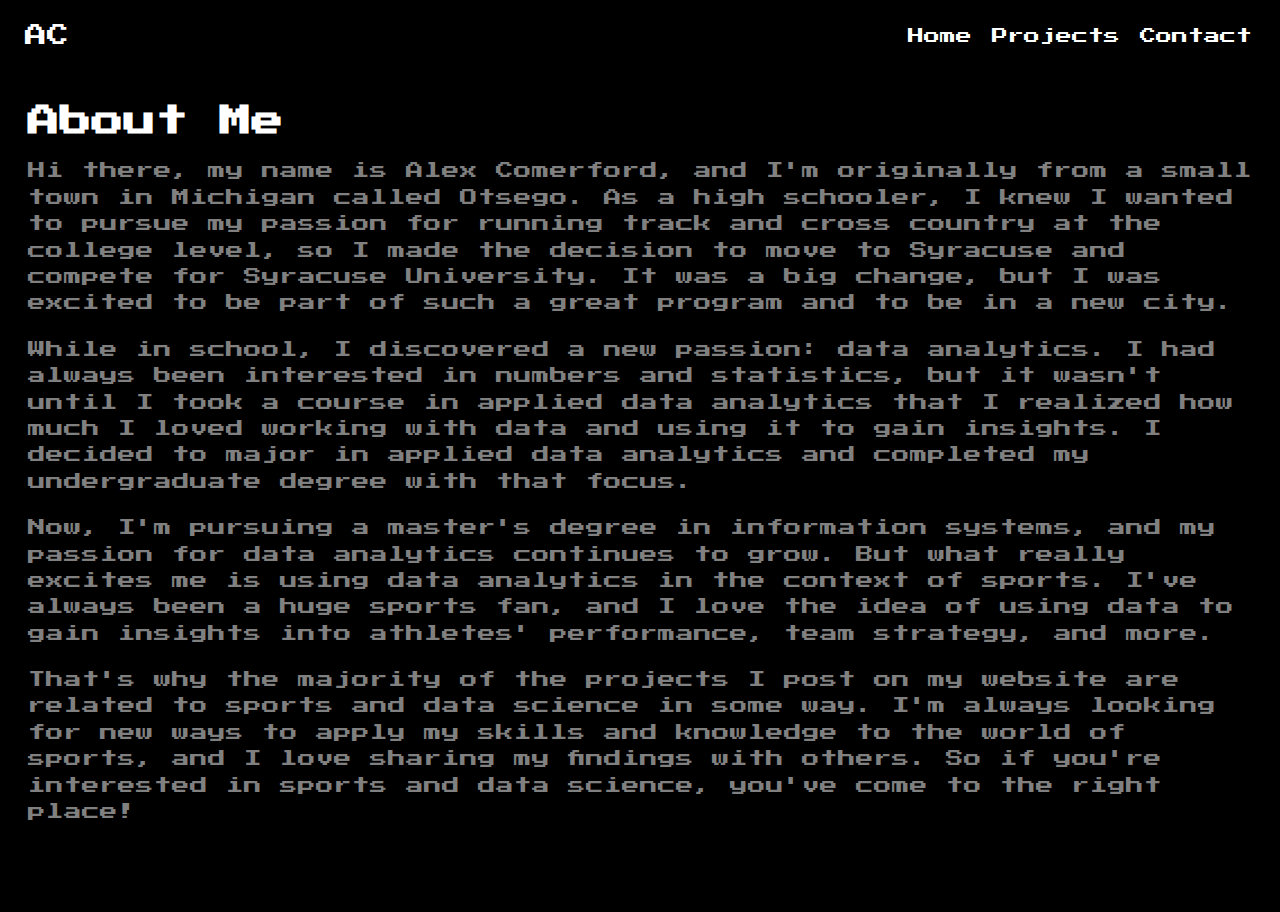
<file: about.html>
<!DOCTYPE html>
<html>
<head>
	<title>Homepage</title>
	<link rel="stylesheet" type="text/css" href="css/about_styles.css">
</head>
<body>
	<header>
		<div class="logo">AC</div>
		<nav>
			<ul>
				<li><a href="index.html">Home</a></li>
				
				<li><a href="projects.html">Projects</a></li>
				<li><a href="contact.html">Contact</a></li>
			</ul>
		</nav>
	</header>
	<main>
		<section>
			<h1>About Me</h1>
			<p>Hi there, my name is Alex Comerford, and I'm originally from a small town in Michigan called Otsego. As a high schooler, I knew I wanted to pursue my passion for running track and cross country at the college level, so I made the decision to move to Syracuse and compete for Syracuse University. It was a big change, but I was excited to be part of such a great program and to be in a new city. </p>
			<p>
			While in school, I discovered a new passion: data analytics. I had always been interested in numbers and statistics, but it wasn't until I took a course in applied data analytics that I realized how much I loved working with data and using it to gain insights. I decided to major in applied data analytics and completed my undergraduate degree with that focus.
			</p>
			<p>
				Now, I'm pursuing a master's degree in information systems, and my passion for data analytics continues to grow. But what really excites me is using data analytics in the context of sports. I've always been a huge sports fan, and I love the idea of using data to gain insights into athletes' performance, team strategy, and more.
			</p>

			<p>
				That's why the majority of the projects I post on my website are related to sports and data science in some way. I'm always looking for new ways to apply my skills and knowledge to the world of sports, and I love sharing my findings with others. So if you're interested in sports and data science, you've come to the right place!
				
			</p>
				
				
				
				
				
		</section>
	</main>

		  
</body>
</html>
</file>
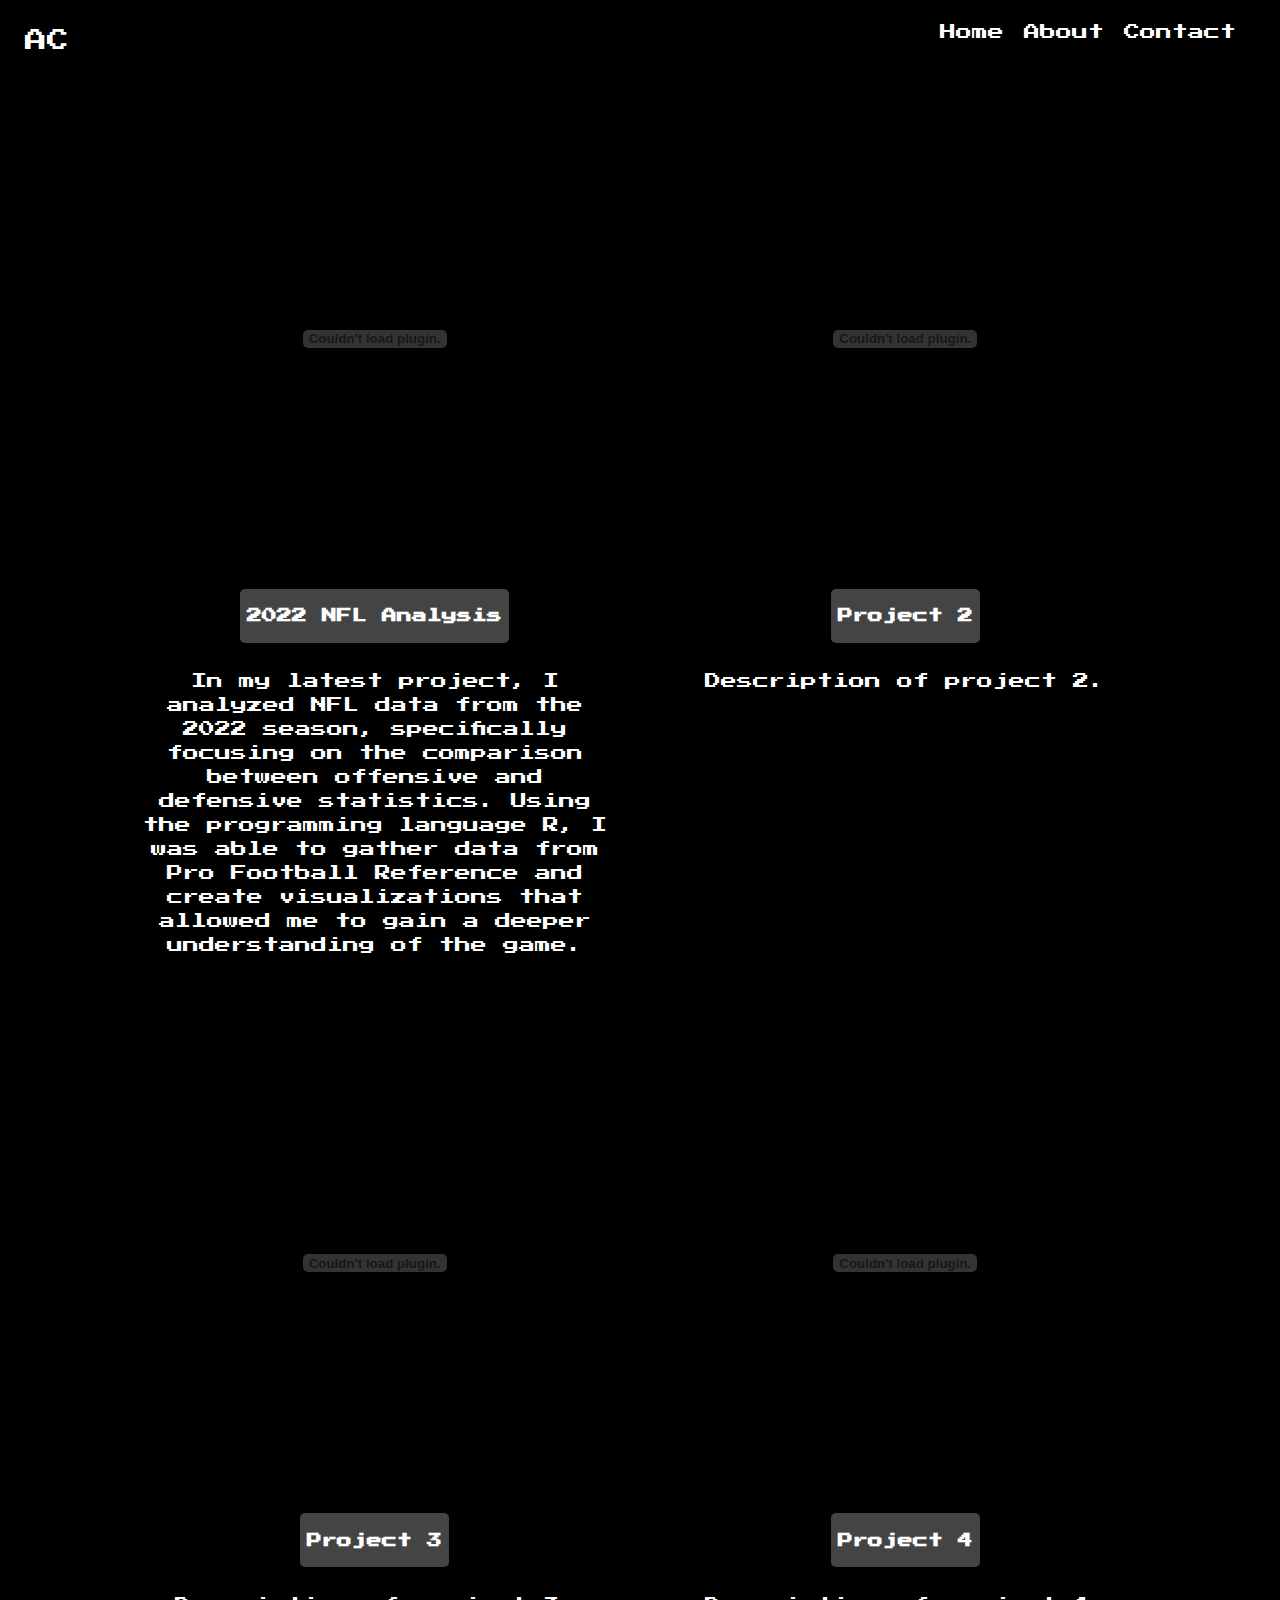
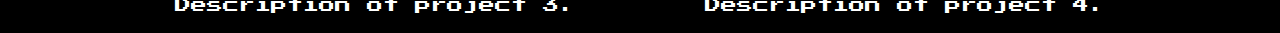
<file: projects.html>
<!DOCTYPE html>
<html>
  <head>
    <title>Projects</title>
    <link rel="stylesheet" type="text/css" href="css/projects_styles.css">
  </head>
  <body>
    <header>
		<div class="logo">AC</div>
		<nav>
			<ul>
				<li><a href="index.html">Home</a></li>
				<li><a href="about.html">About</a></li>
				
				<li><a href="contact.html">Contact</a></li>
			</ul>
		</nav>
	</header>
    <div class="content">
       <div class="project-grid">
        <div class="project">
          <div class="pdf-container">
            <embed src="images/test_nfl" type="application/pdf">
          </div>
          <a href="index.html">
        <button class="button">
          <h2>2022 NFL Analysis</h2>
        </button>
		  </a>
          <p>In my latest project, I analyzed NFL data from the 2022 season, specifically focusing on the comparison between offensive and defensive statistics. Using the programming language R, I was able to gather data from Pro Football Reference and create visualizations that allowed me to gain a deeper understanding of the game.</p>
        </div>
        <div class="project">
          <div class="pdf-container">
            <embed src="images/" type="application/pdf">
          </div>
          <a href="index.html">
			<button class="button">
				<h2>Project 2</h2>
			</button>
		  </a>
          <p>Description of project 2.</p>
        </div>
        <div class="project">
          <div class="pdf-container">
            <embed src="images/" type="application/pdf">
          </div>
          <a href="test.html">
			<button class="button">
				<h2>Project 3</h2>
			</button>
		  </a>
          <p>Description of project 3.</p>
        </div>
        <div class="project">
          <div class="pdf-container">
            <embed src="images/" type="application/pdf">
          </div>
          <a href="index.html">
			<button class="button">
				<h2>Project 4</h2>
			</button>
		  </a>
          <p>Description of project 4.</p>
        </div>
		
      </div>
      </div>
	
  </body>
</html>
</file>
<file: css/about_styles.css>
@import url('https://fonts.googleapis.com/css2?family=Press+Start+2P&display=swap');

body {
    background-color: black;
	color: white;
  font-family: 'Arcade Classic', sans-serif;
}

@font-face {
  font-family: 'Arcade Classic';
  src: url('arcade-classic.woff2') format('woff2'),
       url('arcade-classic.woff') format('woff');
  font-weight: normal;
  font-style: normal;
}

main {
    height: 100%;
    margin: 0;
    padding: 0;
  }
main {
        display: flex;
        align-items: center;
        justify-content: center;
        flex-direction: column;
        padding-top: 1.5%;
        padding: 20px;
      }

section {
        margin-bottom: 40px;
      }
      
h1 {
        font-size: 2em;
        margin-bottom: 20px;
        font-family: 'Press Start 2P', cursive;
        
      }
      
p {
        font-size: 1.1em;
        line-height: 1.5;
        margin-bottom: 20px;
        font-family: 'Press Start 2P', cursive;
        color: gray;
      }
      

header {
	display: flex;
	justify-content: flex-end;
	align-items: center;
	padding: 20px;
}

.logo {
  font-size: 22px;
  font-family: 'Press Start 2P', cursive;
  position: absolute;
  top: 25px;
  left: 25px;
}

nav ul {
	list-style: none;
	margin: 0;
	padding: 0;
	display: flex;
  font-family: 'Press Start 2P', cursive;
}

nav li {
	margin-left: 20px;
}

nav a {
	color: white;
	text-decoration: none;
}
nav a:hover {
  color: gray;
  font-size: 110%;
}


  

  .button-container {
    display: flex;
    justify-content: center;
    align-items: center;
    margin-top: 30px;
  }
  
  .button {
    font-family: 'Press Start 2P', cursive;
    font-size: 20px;
    color: #FFFFFF;
    background-color: gray;
    border: none;
    border-radius: 5px;
    padding: 10px 20px;
    cursor: pointer;
    transition: all 0.3s ease;
    margin-top: 10px;
    
  }
  
  .button:hover {
    background-color: #FFFFFF;
    color: gray;
    
  }
</file>
<file: css/projects_styles.css>
@import url('https://fonts.googleapis.com/css2?family=Press+Start+2P&display=swap');
body {
	background-color: black;
	color: white;
	font-family: 'Press Start 2P', cursive;
	font-size: 16px;
	line-height: 1.5;
	text-align: center;
  }
  
  header {
	display: flex;
	justify-content: flex-end;
	align-items: center;
	padding: 20px;
}
header {
	position: fixed;
	top: 0;
	left: 0;
	width: 95%;
	background-color: black;
	z-index: 100;
  }

.logo {
  font-size: 22px;
  font-family: 'Press Start 2P', cursive;
  position: absolute;
  top: 25px;
  left: 25px;
}

nav ul {
	list-style: none;
	margin: 0;
	padding: 0;
	display: flex;
  font-family: 'Press Start 2P', cursive;
}

nav li {
	margin-left: 20px;
}

nav a {
	color: white;
	text-decoration: none;
}
nav a:hover {
  color: gray;
  font-size: 110%;
}
  
  
  .content {
	margin: 0 auto;
	width: 80%;
	height: 80vh;
	display: flex;
	flex-direction: column;
	justify-content: center;
	margin-top: 42%;
	margin-bottom: 20px;
  }
  
  h1 {
	font-size: 60px;
	margin-bottom: 50px;
  }
  
  .project-grid {
	display: grid;
	grid-template-columns: repeat(2, 1fr);
	grid-gap: 50px;
	margin-bottom: 50px;
  }
  
  .project {
	position: relative;
  }
  
  .pdf-container {
	position: relative;
	width: 100%;
	padding-bottom: 100%; /* this creates a 1:1 aspect ratio */
  }
  
  .pdf-container embed {
	position: absolute;
	left: 0;
	top: 0;
	width: 100%;
	height: 100%;
  }
  .button {
    font-family: 'Press Start 2P', cursive;
    font-size: 10px;
    color: #FFFFFF;
    background-color: gray;
    border: none;
    border-radius: 5px;
    padding: 10px 20px;
    cursor: pointer;
    transition: all 0.3s ease;
    margin-top: 10px;
    
  }
  
  .button:hover {
    background-color: #FFFFFF;
    color: gray;
    
  }

  
  .button {
	background-color: #444;
	color: #fff;
	border-radius: 5px;
	padding: 7px;
	margin: 10px;
  }
</file>
